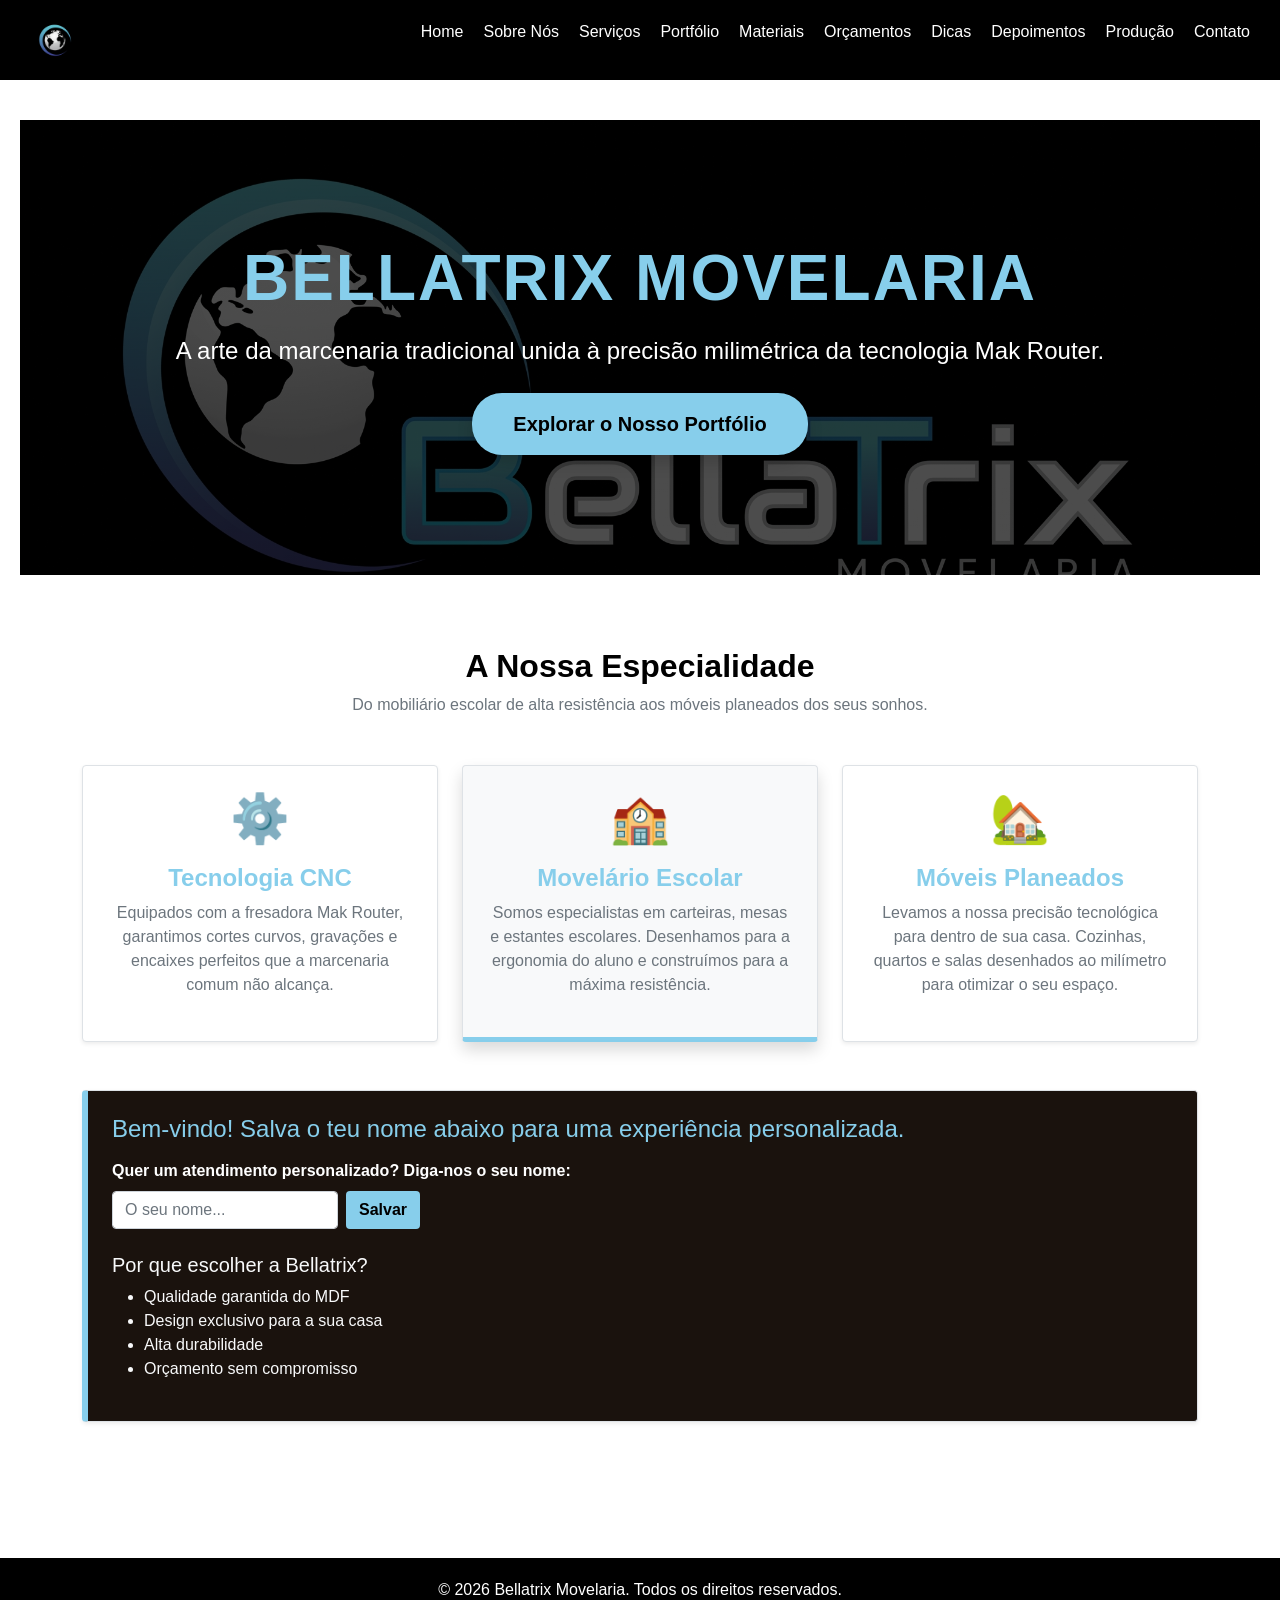
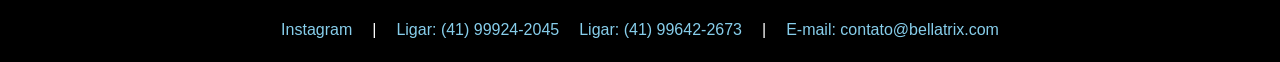
<file: index.html>
<!DOCTYPE html>
<html lang="pt-PT">
<head>
    <meta charset="UTF-8">
    <meta name="viewport" content="width=device-width, initial-scale=1.0">
    <title>Bellatrix Movelaria | Home</title>
    <link rel="stylesheet" href="css/bootstrap.min.css">
    <link rel="stylesheet" href="css/estilo.css">
    <link rel="icon" type="image/png" href="img/logo.png">
</head>
<body>
    <header>
        <nav>
            <div class="logo">
    <a href="index.html">
        <img src="img/logo.png" alt="Logo Bellatrix Movelaria" style="height: 50px; width: auto;">
    </a>
</div>
            <ul class="menu">
                <li><a href="index.html">Home</a></li>
                <li><a href="sobre.html">Sobre Nós</a></li>
                <li><a href="servicos.html">Serviços</a></li>
                <li><a href="portfolio.html">Portfólio</a></li>
                <li><a href="materiais.html">Materiais</a></li>
                <li><a href="orcamentos.html">Orçamentos</a></li>
                <li><a href="dicas.html">Dicas</a></li>
                <li><a href="depoimentos.html">Depoimentos</a></li>
                <li><a href="producao.html">Produção</a></li>
                <li><a href="contacto.html">Contato</a></li>
            </ul>
        </nav>
    </header>
    <main>
        <section class="banner-principal" style="background-image: linear-gradient(rgba(0, 0, 0, 0.7), rgba(0, 0, 0, 0.7)), url('img/banner-home.jpg'); background-size: cover; background-position: center; padding: 120px 20px; text-align: center; color: white;">
            <div class="container">
                <h1 class="display-3 fw-bold" style="color: skyblue; text-transform: uppercase; letter-spacing: 2px;">Bellatrix Movelaria</h1>
                <p class="lead fs-4 mb-4 mt-3">A arte da marcenaria tradicional unida à precisão milimétrica da tecnologia Mak Router.</p>
                <a href="portfolio.html" class="btn btn-lg shadow" style="background-color: skyblue; color: black; font-weight: bold; padding: 15px 40px; border-radius: 30px;">Explorar o Nosso Portfólio</a>
            </div>
        </section>
        <section class="container py-5 mt-4">
            <div class="text-center mb-5">
                <h2 class="fw-bold">A Nossa Especialidade</h2>
                <p class="text-muted">Do mobiliário escolar de alta resistência aos móveis planeados dos seus sonhos.</p>
            </div>
            <div class="row g-4 text-center">
                <div class="col-md-4">
                    <div class="p-4 border rounded shadow-sm h-100" style="background-color: #fff;">
                        <h1 style="font-size: 3rem;">⚙️</h1>
                        <h4 class="mt-3 fw-bold" style="color: skyblue;">Tecnologia CNC</h4>
                        <p class="mt-2 text-muted text-justify">Equipados com a fresadora Mak Router, garantimos cortes curvos, gravações e encaixes perfeitos que a marcenaria comum não alcança.</p>
                    </div>
                </div>
                <div class="col-md-4">
                    <div class="p-4 border rounded shadow h-100" style="background-color: #f8f9fa; border-bottom: 5px solid skyblue !important;">
                        <h1 style="font-size: 3rem;">🏫</h1>
                        <h4 class="mt-3 fw-bold" style="color: skyblue;">Movelário Escolar</h4>
                        <p class="mt-2 text-muted text-justify">Somos especialistas em carteiras, mesas e estantes escolares. Desenhamos para a ergonomia do aluno e construímos para a máxima resistência.</p>
                    </div>
                </div>
                <div class="col-md-4">
                    <div class="p-4 border rounded shadow-sm h-100" style="background-color: #fff;">
                        <h1 style="font-size: 3rem;">🏡</h1>
                        <h4 class="mt-3 fw-bold" style="color: skyblue;">Móveis Planeados</h4>
                        <p class="mt-2 text-muted text-justify">Levamos a nossa precisão tecnológica para dentro de sua casa. Cozinhas, quartos e salas desenhados ao milímetro para otimizar o seu espaço.</p>
                    </div>
                </div>
            </div>
        </section>
        <section class="container mb-5 pb-5">
            <div class="p-4 border rounded shadow-sm" style="background-color: #1a120d; color: white; border-left: 6px solid skyblue !important;">
                <div id="mensagem-boas-vindas" style="color: skyblue;"></div>
                
                <div class="mt-3">
                    <label for="nome-usuario" class="fw-bold mb-2">Quer um atendimento personalizado? Diga-nos o seu nome:</label>
                    <div class="d-flex gap-2">
                        <input type="text" id="nome-usuario" class="form-control w-auto" placeholder="O seu nome...">
                        <button id="btn-salvar-nome" class="btn" style="background-color: skyblue; color: black; font-weight: bold;">Salvar</button>
                    </div>
                </div>
                <div id="lista-vantagens" class="mt-4 text-light"></div>
            </div>
        </section>
    </main>
    <!-- adcionar pra chamar no whatsapp e nao ligar automaticamente-->
    <footer>
    <p>&copy; 2026 Bellatrix Movelaria. Todos os direitos reservados.</p>
    <div style="margin-top: 15px; display: flex; justify-content: center; gap: 20px;">
        <a href="https://www.instagram.com/bellatrix.movelaria" target="_blank">Instagram</a> | 
        <a href="tel:+55419999242045">Ligar: (41) 99924-2045</a>
        <a href="tel:+55419996422673">Ligar: (41) 99642-2673</a> | 
        <a href="mailto:contato@bellatrix.com">E-mail: contato@bellatrix.com</a>
    </div>
</footer>
    <script src="js/script.js"></script>
</body>
</html>
</file>
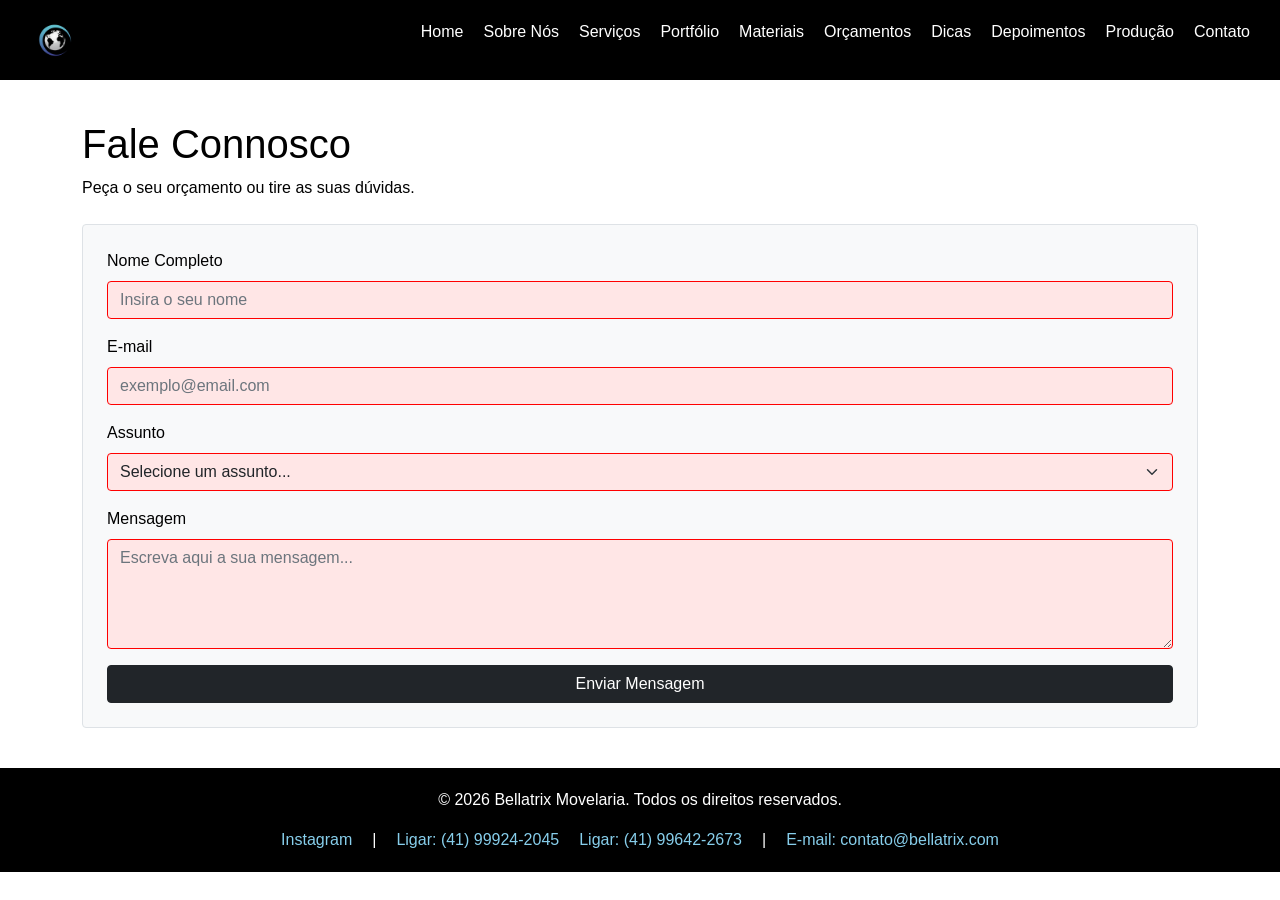
<file: contacto.html>
<!DOCTYPE html>
<html lang="pt-PT">
<head>
    <meta charset="UTF-8">
    <meta name="viewport" content="width=device-width, initial-scale=1.0">
    <title>Bellatrix Movelaria | Contato</title>
    <link rel="stylesheet" href="css/bootstrap.min.css">
    <link rel="stylesheet" href="css/estilo.css">
    <link rel="icon" type="image/png" href="img/logo.png">
</head>
<body>
    <header>
    <nav>
        <div class="logo">
    <a href="index.html">
        <img src="img/logo.png" alt="Logo Bellatrix Movelaria" style="height: 50px; width: auto;">
    </a>
</div>
        <ul class="menu">
            <li><a href="index.html">Home</a></li>
            <li><a href="sobre.html">Sobre Nós</a></li>
            <li><a href="servicos.html">Serviços</a></li>
            <li><a href="portfolio.html">Portfólio</a></li>
            <li><a href="materiais.html">Materiais</a></li>
            <li><a href="orcamentos.html">Orçamentos</a></li>
            <li><a href="dicas.html">Dicas</a></li>
            <li><a href="depoimentos.html">Depoimentos</a></li>
            <li><a href="producao.html">Produção</a></li>
            <li><a href="contato.html">Contato</a></li>
        </ul>
    </nav>
</header>
    <main class="container">
    <h1>Fale Connosco</h1>
    <p>Peça o seu orçamento ou tire as suas dúvidas.</p>
    <form action="#" method="POST" class="mt-4 p-4 border rounded bg-light">
        <div class="mb-3">
            <label for="nome" class="form-label">Nome Completo</label>
            <input type="text" id="nome" class="form-control campo-personalizado" placeholder="Insira o seu nome" required minlength="3">
        </div>
        <div class="mb-3">
            <label for="email" class="form-label">E-mail</label>
            <input type="email" id="email" class="form-control campo-personalizado" placeholder="exemplo@email.com" required pattern="[a-z0-9._%+-]+@[a-z0-9.-]+\.[a-z]{2,}$">
        </div>
        <div class="mb-3">
            <label for="assunto" class="form-label">Assunto</label>
            <select id="assunto" class="form-select campo-personalizado" required>
                <option value="">Selecione um assunto...</option>
                <option value="orcamento">Orçamento de Móveis</option>
                <option value="duvida">Dúvida Geral</option>
            </select>
        </div>
        <div class="mb-3">
            <label for="mensagem" class="form-label">Mensagem</label>
            <textarea id="mensagem" class="form-control campo-personalizado" rows="4" placeholder="Escreva aqui a sua mensagem..." required minlength="10"></textarea>
        </div>
        
        <button type="submit" class="btn btn-dark w-100 botao-enviar">Enviar Mensagem</button>
    </form>
</main>
  <footer>
    <p>&copy; 2026 Bellatrix Movelaria. Todos os direitos reservados.</p>
    <div style="margin-top: 15px; display: flex; justify-content: center; gap: 20px;">
        <a href="https://www.instagram.com/bellatrix.movelaria" target="_blank">Instagram</a> | 
        <a href="tel:+55419999242045">Ligar: (41) 99924-2045</a>
        <a href="tel:+55419996422673">Ligar: (41) 99642-2673</a> | 
        <a href="mailto:contato@bellatrix.com">E-mail: contato@bellatrix.com</a>
    </div>
</footer>
    <script src="js/script.js"></script>
</body>
</html>
</file>
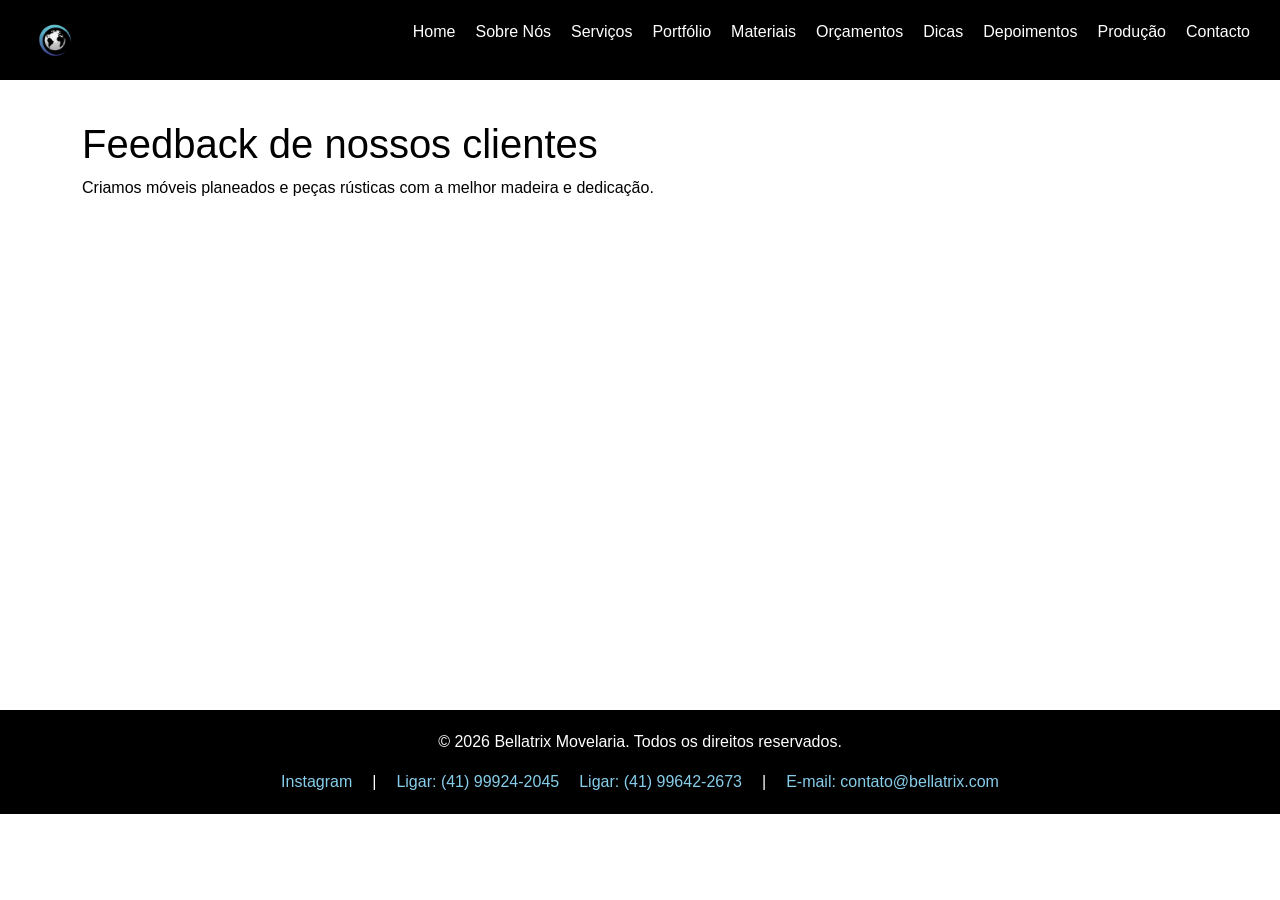
<file: depoimentos.html>
<!DOCTYPE html>
<html lang="pt-PT">
<head>
    <meta charset="UTF-8">
    <meta name="viewport" content="width=device-width, initial-scale=1.0">
    <title>Bellatrix Movelaria | Depoimentos</title>
     <link rel="stylesheet" href="css/bootstrap.min.css">
     <link rel="stylesheet" href="css/estilo.css">
     <link rel="icon" type="image/png" href="img/logo.png">
</head>
<body>
    <header>
        <nav>
            <div class="logo">
    <a href="index.html">
        <img src="img/logo.png" alt="Logo Bellatrix Movelaria" style="height: 50px; width: auto;">
    </a>
</div>
            <ul class="menu">
                <li><a href="index.html">Home</a></li>
                <li><a href="sobre.html">Sobre Nós</a></li>
                <li><a href="servicos.html">Serviços</a></li>
                <li><a href="portfolio.html">Portfólio</a></li>
                <li><a href="materiais.html">Materiais</a></li>
                <li><a href="orcamentos.html">Orçamentos</a></li>
                <li><a href="dicas.html">Dicas</a></li>
                <li><a href="depoimentos.html">Depoimentos</a></li>
                <li><a href="producao.html">Produção</a></li>
                <li><a href="contacto.html">Contacto</a></li>
            </ul>
        </nav>
    </header>
    <main class="container">
        <h1>Feedback de nossos clientes</h1>
        <p>Criamos móveis planeados e peças rústicas com a melhor madeira e dedicação.</p>
    </main>
    <footer>
    <p>&copy; 2026 Bellatrix Movelaria. Todos os direitos reservados.</p>
    <div style="margin-top: 15px; display: flex; justify-content: center; gap: 20px;">
        <a href="https://www.instagram.com/bellatrix.movelaria" target="_blank">Instagram</a> | 
        <a href="tel:+55419999242045">Ligar: (41) 99924-2045</a>
        <a href="tel:+55419996422673">Ligar: (41) 99642-2673</a> | 
        <a href="mailto:contato@bellatrix.com">E-mail: contato@bellatrix.com</a>
    </div>
</footer>
    <script src="js/script.js"></script>
</body>
</html>
</file>
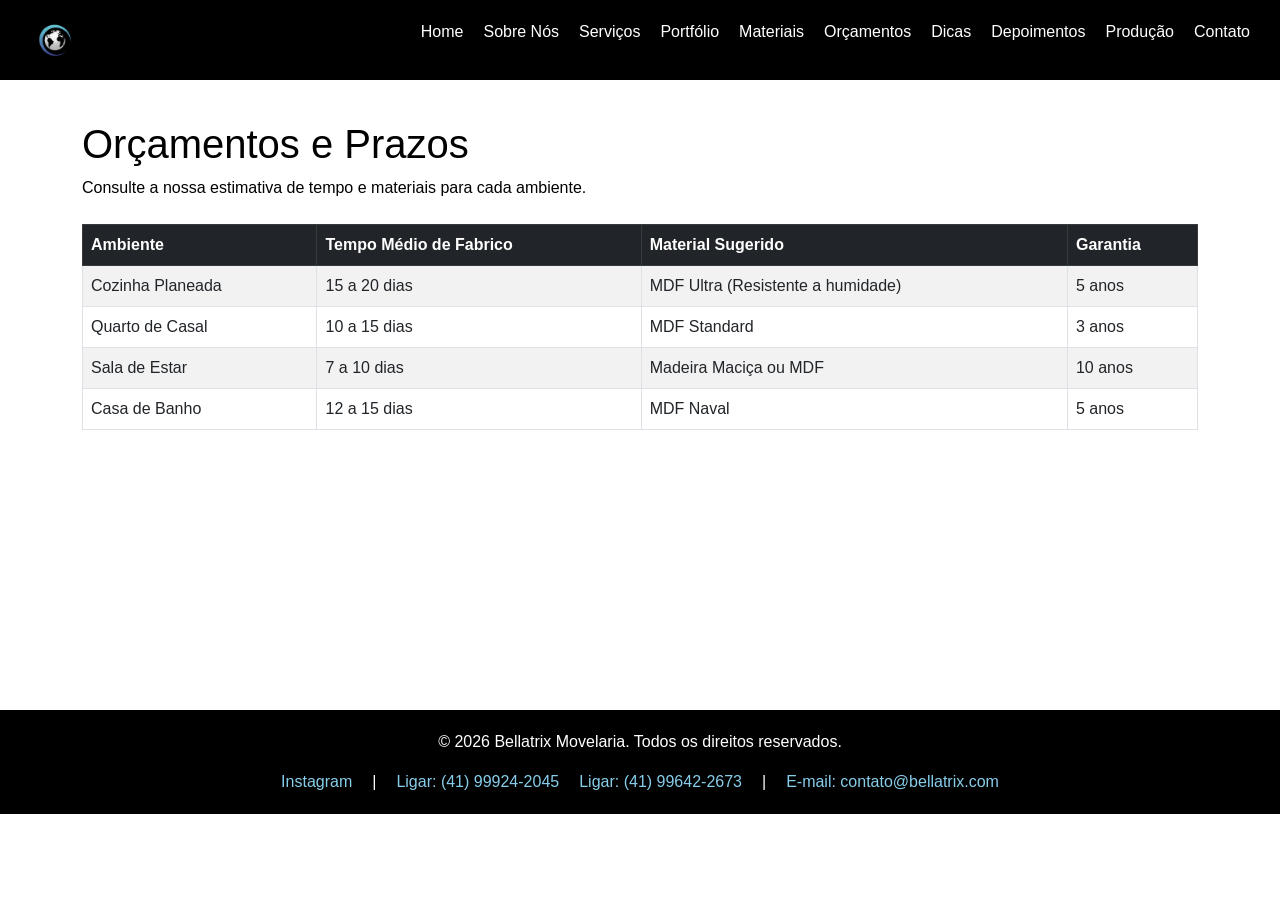
<file: orcamentos.html>
<!DOCTYPE html>
<html lang="pt-PT">
<head>
    <meta charset="UTF-8">
    <meta name="viewport" content="width=device-width, initial-scale=1.0">
    <title>Bellatrix Movelaria | Orçamentos</title>
     <link rel="stylesheet" href="css/bootstrap.min.css">
     <link rel="stylesheet" href="css/estilo.css">
     <link rel="icon" type="image/png" href="img/logo.png">
</head>
<body>
    <header>
        <nav>
            <div class="logo">
    <a href="index.html">
        <img src="img/logo.png" alt="Logo Bellatrix Movelaria" style="height: 50px; width: auto;">
    </a>
</div>
            <ul class="menu">
                <li><a href="index.html">Home</a></li>
                <li><a href="sobre.html">Sobre Nós</a></li>
                <li><a href="servicos.html">Serviços</a></li>
                <li><a href="portfolio.html">Portfólio</a></li>
                <li><a href="materiais.html">Materiais</a></li>
                <li><a href="orcamentos.html">Orçamentos</a></li>
                <li><a href="dicas.html">Dicas</a></li>
                <li><a href="depoimentos.html">Depoimentos</a></li>
                <li><a href="producao.html">Produção</a></li>
                <li><a href="contacto.html">Contato</a></li>
            </ul>
        </nav>
    </header>
    <main class="container">
    <h1>Orçamentos e Prazos</h1>
    <p>Consulte a nossa estimativa de tempo e materiais para cada ambiente.</p>
    <table class="table table-bordered table-striped mt-4">
        <thead class="table-dark">
            <tr>
                <th>Ambiente</th>
                <th>Tempo Médio de Fabrico</th>
                <th>Material Sugerido</th>
                <th>Garantia</th>
            </tr>
        </thead>
        <tbody>
            <tr>
                <td>Cozinha Planeada</td>
                <td>15 a 20 dias</td>
                <td>MDF Ultra (Resistente a humidade)</td>
                <td>5 anos</td>
            </tr>
            <tr>
                <td>Quarto de Casal</td>
                <td>10 a 15 dias</td>
                <td>MDF Standard</td>
                <td>3 anos</td>
            </tr>
            <tr>
                <td>Sala de Estar</td>
                <td>7 a 10 dias</td>
                <td>Madeira Maciça ou MDF</td>
                <td>10 anos</td>
            </tr>
            <tr>
                <td>Casa de Banho</td>
                <td>12 a 15 dias</td>
                <td>MDF Naval</td>
                <td>5 anos</td>
            </tr>
        </tbody>
    </table>
</main>

    <footer>
    <p>&copy; 2026 Bellatrix Movelaria. Todos os direitos reservados.</p>
    <div style="margin-top: 15px; display: flex; justify-content: center; gap: 20px;">
        <a href="https://www.instagram.com/bellatrix.movelaria" target="_blank">Instagram</a> | 
        <a href="tel:+55419999242045">Ligar: (41) 99924-2045</a>
        <a href="tel:+55419996422673">Ligar: (41) 99642-2673</a> | 
        <a href="mailto:contato@bellatrix.com">E-mail: contato@bellatrix.com</a>
    </div>
</footer>
    <script src="js/script.js"></script>
</body>
</html>
</file>
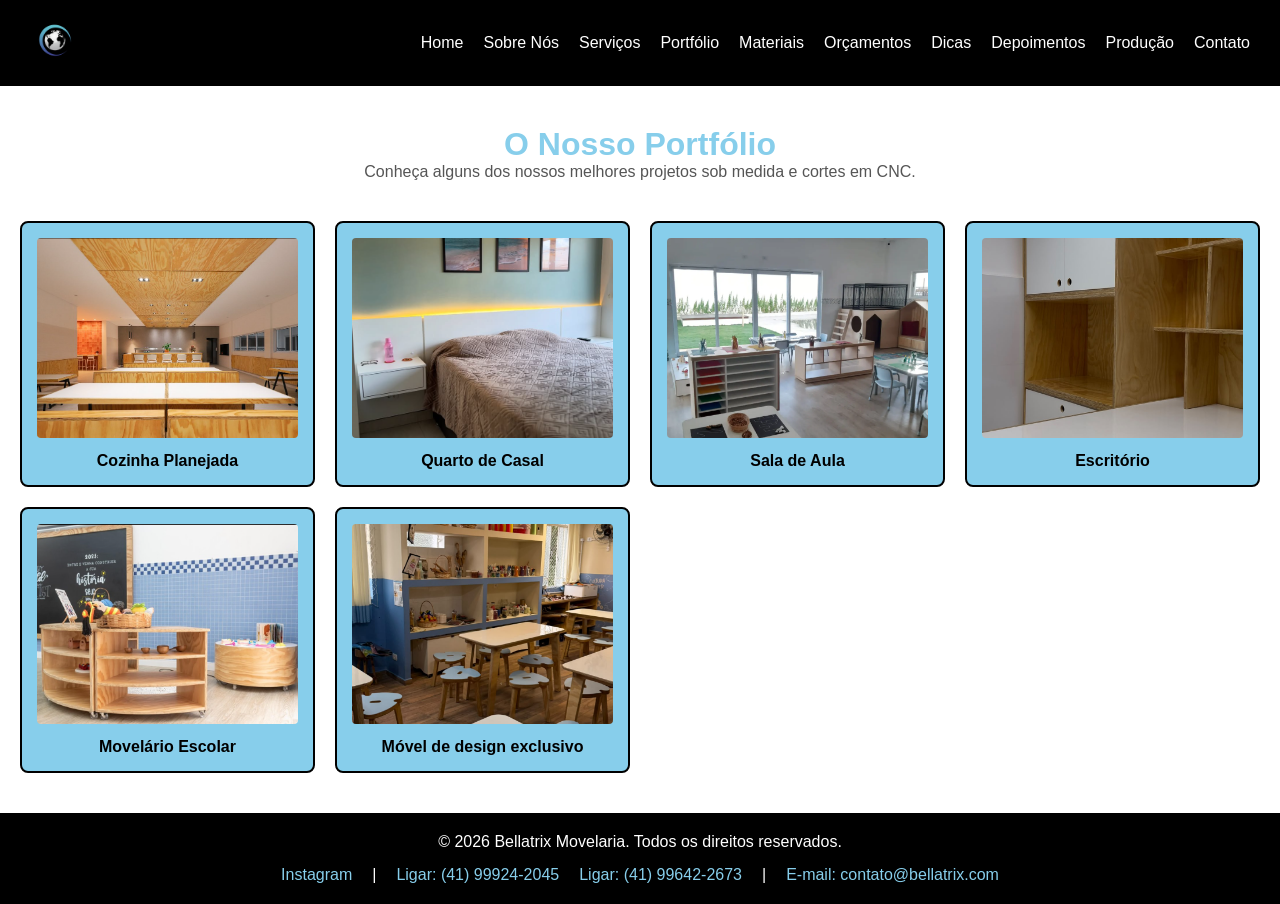
<file: portfolio.html>
<!DOCTYPE html>
<html lang="pt-PT">
<head>
    <meta charset="UTF-8">
    <meta name="viewport" content="width=device-width, initial-scale=1.0">
    <title>Bellatrix Movelaria | Portfólio</title>
<link rel="icon" type="image/png" href="img/logo.png">
    <link rel="stylesheet" href="css/estilo.css">
</head>
<body>
<!-- adcionar mais fotos-->
    <header>
        <nav>
            <div class="logo">
    <a href="index.html">
        <img src="img/logo.png" alt="Logo Bellatrix Movelaria" style="height: 50px; width: auto;">
    </a>
</div>
            <ul class="menu">
                <li><a href="index.html">Home</a></li>
                <li><a href="sobre.html">Sobre Nós</a></li>
                <li><a href="servicos.html">Serviços</a></li>
                <li><a href="portfolio.html">Portfólio</a></li>
                <li><a href="materiais.html">Materiais</a></li>
                <li><a href="orcamentos.html">Orçamentos</a></li>
                <li><a href="dicas.html">Dicas</a></li>
                <li><a href="depoimentos.html">Depoimentos</a></li>
                <li><a href="producao.html">Produção</a></li>
                <li><a href="contacto.html">Contato</a></li>
            </ul>
        </nav>
    </header>

    <main class="container">
    <div style="text-align: center; margin-bottom: 40px;">
        <h1 style="color: skyblue;">O Nosso Portfólio</h1>
        <p style="color: #555;">Conheça alguns dos nossos melhores projetos sob medida e cortes em CNC.</p>
    </div>
    <section class="galeria-grid">
        <div class="item-galeria" style="padding: 15px;">
            <img src="img/cozinha-solos.png" alt="Cozinha Planejada" style="width: 100%; height: 200px; object-fit: cover; border-radius: 4px; margin-bottom: 10px;">
            <p style="margin: 0; font-weight: bold;">Cozinha Planejada</p>
        </div>
        
        <div class="item-galeria" style="padding: 15px;">
            <img src="img/port-quarto.png" alt="Quarto de Casal" style="width: 100%; height: 200px; object-fit: cover; border-radius: 4px; margin-bottom: 10px;">
            <p style="margin: 0; font-weight: bold;">Quarto de Casal</p>
        </div>
        
        <div class="item-galeria" style="padding: 15px;">
            <img src="img/port-sala.png" alt="sala de aula" style="width: 100%; height: 200px; object-fit: cover; border-radius: 4px; margin-bottom: 10px;">
            <p style="margin: 0; font-weight: bold;">Sala de Aula</p>
        </div>
        
        <div class="item-galeria" style="padding: 15px;">
            <img src="img/port-escritorio.png" alt="Escritório" style="width: 100%; height: 200px; object-fit: cover; border-radius: 4px; margin-bottom: 10px;">
            <p style="margin: 0; font-weight: bold;">Escritório </p>
        </div>
        
        <div class="item-galeria" style="padding: 15px;">
            <img src="img/movel-escola.png" alt="Casa de Banho" style="width: 100%; height: 200px; object-fit: cover; border-radius: 4px; margin-bottom: 10px;">
            <p style="margin: 0; font-weight: bold;">Movelário Escolar</p>
        </div>
        
        <div class="item-galeria" style="padding: 15px;">
            <img src="img/port-rustico.png" alt="Móvel Rústico" style="width: 100%; height: 200px; object-fit: cover; border-radius: 4px; margin-bottom: 10px;">
            <p style="margin: 0; font-weight: bold;">Móvel de design exclusivo</p>
        </div>
    </section>
</main>

   <footer>
    <p>&copy; 2026 Bellatrix Movelaria. Todos os direitos reservados.</p>
    <div style="margin-top: 15px; display: flex; justify-content: center; gap: 20px;">
        <a href="https://www.instagram.com/bellatrix.movelaria" target="_blank">Instagram</a> | 
        <a href="tel:+55419999242045">Ligar: (41) 99924-2045</a>
        <a href="tel:+55419996422673">Ligar: (41) 99642-2673</a> | 
        <a href="mailto:contato@bellatrix.com">E-mail: contato@bellatrix.com</a>
    </div>
</footer>
    <script src="js/script.js"></script>
</body>
</html>
</file>
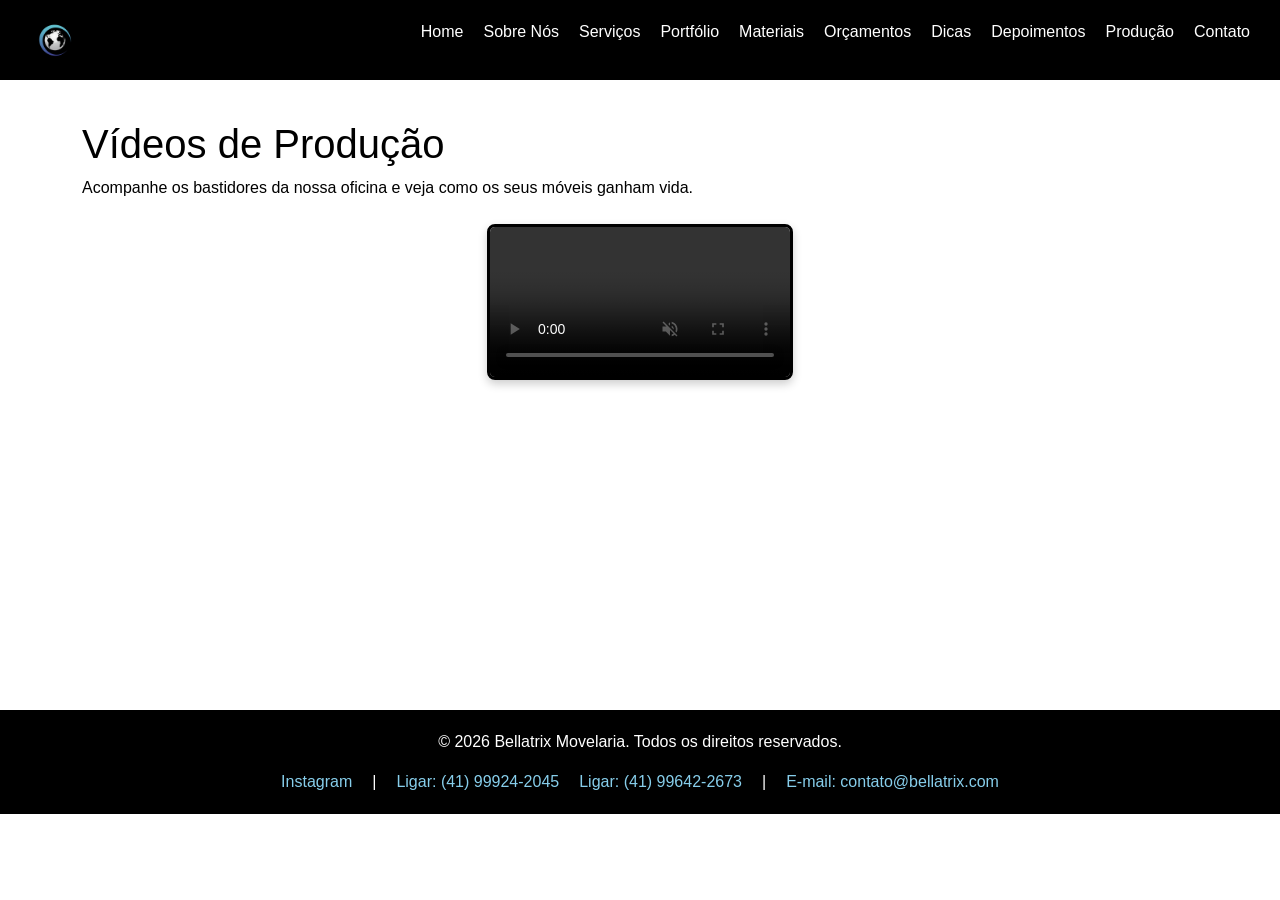
<file: producao.html>
<!DOCTYPE html>
<html lang="pt-PT">
<head>
    <meta charset="UTF-8">
    <meta name="viewport" content="width=device-width, initial-scale=1.0">
    <title>Bellatrix Movelaria | Produção</title>
     <link rel="stylesheet" href="css/bootstrap.min.css">
     <link rel="stylesheet" href="css/estilo.css">
     <link rel="icon" type="image/png" href="img/logo.png">
</head>
<body>
    <header>
        <nav>
            <div class="logo">
    <a href="index.html">
        <img src="img/logo.png" alt="Logo Bellatrix Movelaria" style="height: 50px; width: auto;">
    </a>
</div>
            <ul class="menu">
                <li><a href="index.html">Home</a></li>
                <li><a href="sobre.html">Sobre Nós</a></li>
                <li><a href="servicos.html">Serviços</a></li>
                <li><a href="portfolio.html">Portfólio</a></li>
                <li><a href="materiais.html">Materiais</a></li>
                <li><a href="orcamentos.html">Orçamentos</a></li>
                <li><a href="dicas.html">Dicas</a></li>
                <li><a href="depoimentos.html">Depoimentos</a></li>
                <li><a href="producao.html">Produção</a></li>
                <li><a href="contacto.html">Contato</a></li>
            </ul>
        </nav>
    </header>
 <main class="container">
    <h1>Vídeos de Produção</h1>
    <p>Acompanhe os bastidores da nossa oficina e veja como os seus móveis ganham vida.</p>
    <div class="text-center mt-4">
        <video controls muted style="max-width: 100%; max-height: 700px; width: 700px height: auto; border-radius: 8px; border: 3px solid black; box-shadow: 0px 4px 10px rgba(0,0,0,0.2);">
            <source src="video/producao.mp4" type="video/mp4">
        </video>
    </div>
 </main>
    <footer>
    <p>&copy; 2026 Bellatrix Movelaria. Todos os direitos reservados.</p>
    <div style="margin-top: 15px; display: flex; justify-content: center; gap: 20px;">
        <a href="https://www.instagram.com/bellatrix.movelaria" target="_blank">Instagram</a> | 
        <a href="tel:+55419999242045">Ligar: (41) 99924-2045</a>
        <a href="tel:+55419996422673">Ligar: (41) 99642-2673</a> | 
        <a href="mailto:contato@bellatrix.com">E-mail: contato@bellatrix.com</a>
    </div>
</footer>
    <script src="js/script.js"></script>
</body>
</html>
</file>
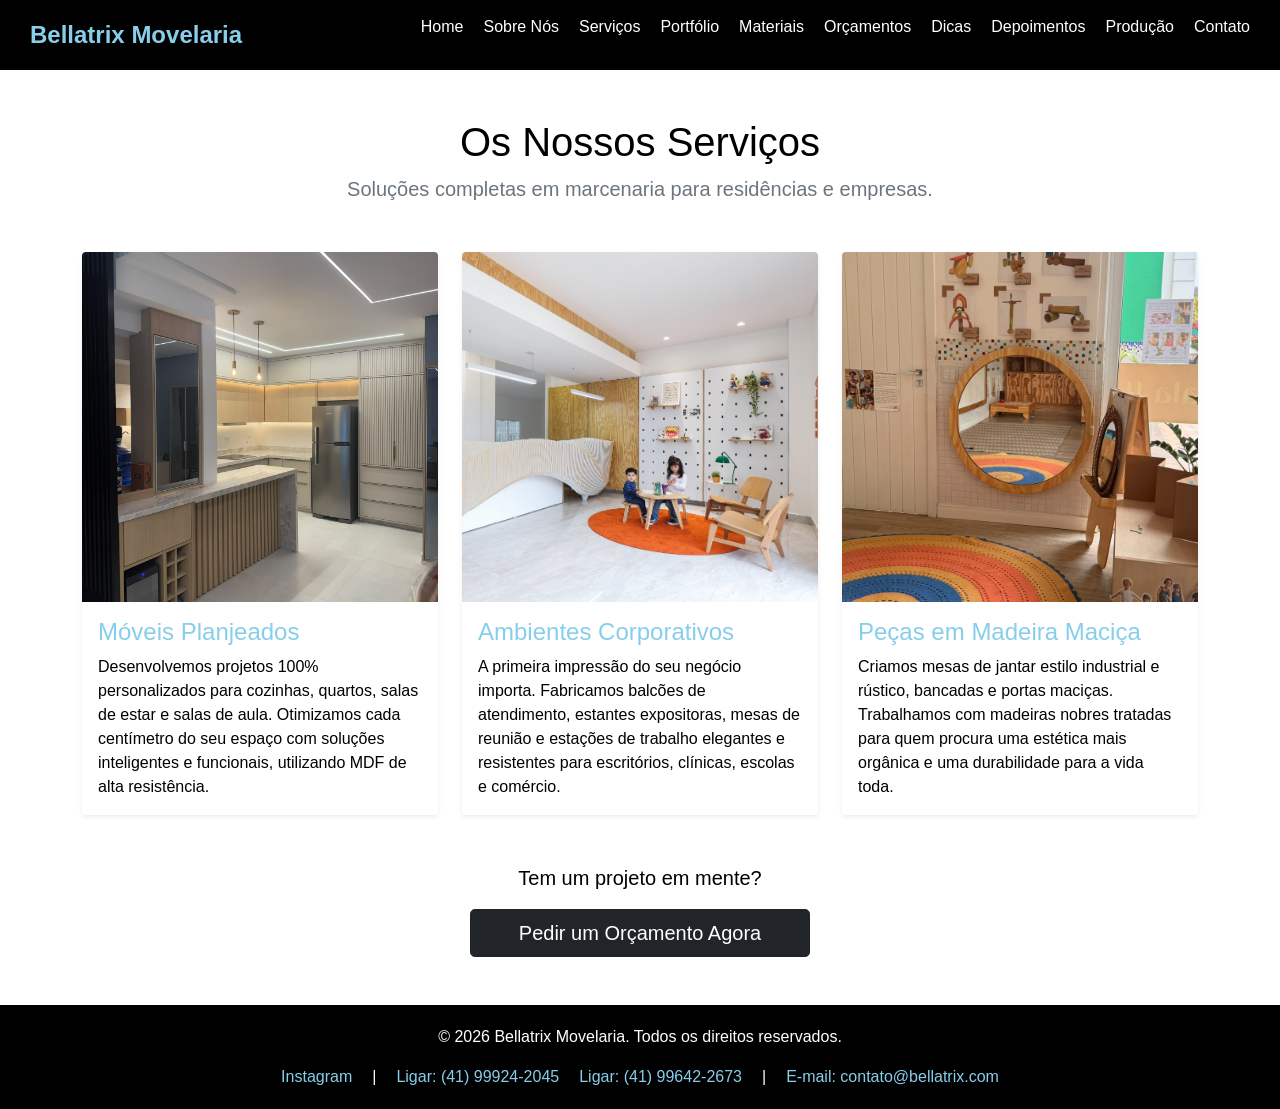
<file: servicos.html>
<!DOCTYPE html>
<html lang="pt-PT">
<head>
    <meta charset="UTF-8">
    <meta name="viewport" content="width=device-width, initial-scale=1.0">
    <title>Bellatrix Movelaria | Serviços</title>
     <link rel="stylesheet" href="css/bootstrap.min.css">
     <link rel="stylesheet" href="css/estilo.css">
     <link rel="icon" type="image/png" href="img/logo.png">
</head>
<body>
<!-- adcionar fotos dos nossos trabalhos nos respectivos lugares-->
    <header>
        <nav>
            <div class="logo">Bellatrix Movelaria</div>
            <ul class="menu">
                <li><a href="index.html">Home</a></li>
                <li><a href="sobre.html">Sobre Nós</a></li>
                <li><a href="servicos.html">Serviços</a></li>
                <li><a href="portfolio.html">Portfólio</a></li>
                <li><a href="materiais.html">Materiais</a></li>
                <li><a href="orcamentos.html">Orçamentos</a></li>
                <li><a href="dicas.html">Dicas</a></li>
                <li><a href="depoimentos.html">Depoimentos</a></li>
                <li><a href="producao.html">Produção</a></li>
                <li><a href="contacto.html">Contato</a></li>
            </ul>
        </nav>
    </header>

   <main id="pagina-servicos" class="container py-5">
    <div class="text-center mb-5">
        <h1 class="font-weight-bold">Os Nossos Serviços</h1>
        <p class="lead text-muted">Soluções completas em marcenaria para residências e empresas.</p>
    </div>
    <div class="row g-4">
        <div class="col-md-6 col-lg-4">
            <div class="card h-100 shadow-sm border-0">
                <img src="img/servico-planeados.png" class="card-img-top" alt="Cozinha Planeada">
                <div class="card-body">
                    <h4 class="card-title" style="color: skyblue;">Móveis Planjeados</h4>
                    <p class="card-text text-justify">
                        Desenvolvemos projetos 100% personalizados para cozinhas, quartos, salas de estar e salas de aula. Otimizamos cada centímetro do seu espaço com soluções inteligentes e funcionais, utilizando MDF de alta resistência.
                    </p>
                </div>
            </div>
        </div>
        <div class="col-md-6 col-lg-4">
            <div class="card h-100 shadow-sm border-0">
                <img src="img/servico-loja.png" class="card-img-top" alt="Balcão de Loja">
                <div class="card-body">
                    <h4 class="card-title" style="color: skyblue;">Ambientes Corporativos</h4>
                    <p class="card-text text-justify">
                        A primeira impressão do seu negócio importa. Fabricamos balcões de atendimento, estantes expositoras, mesas de reunião e estações de trabalho elegantes e resistentes para escritórios, clínicas, escolas e comércio.
                    </p>
                </div>
            </div>
        </div>
        <div class="col-md-6 col-lg-4">
            <div class="card h-100 shadow-sm border-0">
                <img src="img/servico-rustico.png" class="card-img-top" alt="Mesa de Madeira Maciça">
                <div class="card-body">
                    <h4 class="card-title" style="color: skyblue;">Peças em Madeira Maciça</h4>
                    <p class="card-text text-justify">
                        Criamos mesas de jantar estilo industrial e rústico, bancadas e portas maciças. Trabalhamos com madeiras nobres tratadas para quem procura uma estética mais orgânica e uma durabilidade para a vida toda.
                    </p>
                </div>
            </div>
        </div>
    </div>
    <div class="text-center mt-5">
        <p class="fs-5">Tem um projeto em mente?</p>
        <a href="contacto.html" class="btn btn-dark btn-lg px-5">Pedir um Orçamento Agora</a>
    </div>
</main>
    <footer>
    <p>&copy; 2026 Bellatrix Movelaria. Todos os direitos reservados.</p>
    <div style="margin-top: 15px; display: flex; justify-content: center; gap: 20px;">
        <a href="https://www.instagram.com/bellatrix.movelaria" target="_blank">Instagram</a> | 
        <a href="tel:+55419999242045">Ligar: (41) 99924-2045</a>
        <a href="tel:+55419996422673">Ligar: (41) 99642-2673</a> | 
        <a href="mailto:contato@bellatrix.com">E-mail: contato@bellatrix.com</a>
    </div>
</footer>
    <script src="js/script.js"></script>
</body>
</html>
</file>
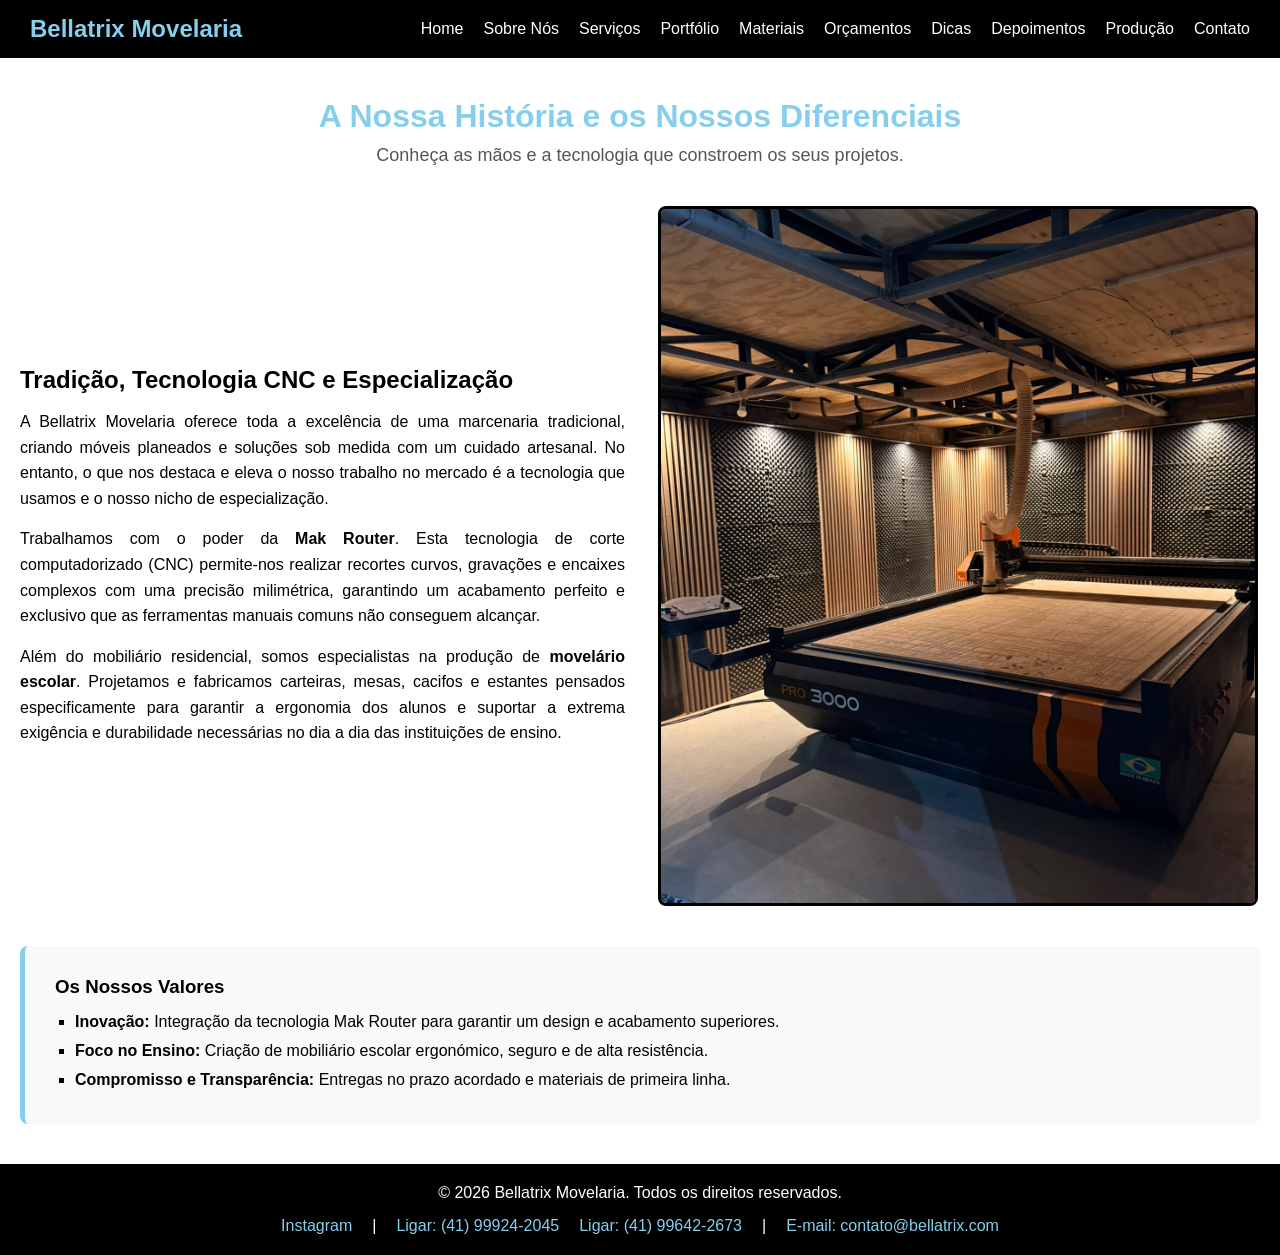
<file: sobre.html>
<!DOCTYPE html>
<html lang="pt-PT">
<head>
    <meta charset="UTF-8">
    <meta name="viewport" content="width=device-width, initial-scale=1.0">
    <title>Bellatrix Movelaria | Sobre Nós</title>
    
    <link rel="stylesheet" href="css/estilo.css">
    <link rel="icon" type="image/png" href="img/logo.png">
</head>
<body>
    <header>
        <nav>
            <div class="logo">Bellatrix Movelaria</div>
            <ul class="menu">
                <li><a href="index.html">Home</a></li>
                <li><a href="sobre.html">Sobre Nós</a></li>
                <li><a href="servicos.html">Serviços</a></li>
                <li><a href="portfolio.html">Portfólio</a></li>
                <li><a href="materiais.html">Materiais</a></li>
                <li><a href="orcamentos.html">Orçamentos</a></li>
                <li><a href="dicas.html">Dicas</a></li>
                <li><a href="depoimentos.html">Depoimentos</a></li>
                <li><a href="producao.html">Produção</a></li>
                <li><a href="contacto.html">Contato</a></li>
            </ul>
        </nav>
    </header>
   <main class="container">
    <div style="text-align: center; margin-bottom: 40px;">
        <h1 style="color: skyblue; margin-bottom: 10px;">A Nossa História e os Nossos Diferenciais</h1>
        <p style="font-size: 18px; color: #555;">Conheça as mãos e a tecnologia que constroem os seus projetos.</p>
    </div>
    <div style="display: flex; gap: 30px; flex-wrap: wrap; margin-bottom: 40px; align-items: center;">
        <div style="flex: 1; min-width: 300px;">
            <h2 style="margin-bottom: 15px;">Tradição, Tecnologia CNC e Especialização</h2>
            <p style="line-height: 1.6; text-align: justify; margin-bottom: 15px;">
                A Bellatrix Movelaria oferece toda a excelência de uma marcenaria tradicional, criando móveis planeados e soluções sob medida com um cuidado artesanal. No entanto, o que nos destaca e eleva o nosso trabalho no mercado é a tecnologia que usamos e o nosso nicho de especialização.
            </p>
            <p style="line-height: 1.6; text-align: justify; margin-bottom: 15px;">
                Trabalhamos com o poder da <strong>Mak Router</strong>. Esta tecnologia de corte computadorizado (CNC) permite-nos realizar recortes curvos, gravações e encaixes complexos com uma precisão milimétrica, garantindo um acabamento perfeito e exclusivo que as ferramentas manuais comuns não conseguem alcançar.
            </p>
            <p style="line-height: 1.6; text-align: justify;">
                Além do mobiliário residencial, somos especialistas na produção de <strong>movelário escolar</strong>. Projetamos e fabricamos carteiras, mesas, cacifos e estantes pensados especificamente para garantir a ergonomia dos alunos e suportar a extrema exigência e durabilidade necessárias no dia a dia das instituições de ensino.
            </p>
        </div>
        <div style="flex: 1; min-width: 300px;">
        <img src="img/sobre-mak-router.png" alt="A nossa Mak Router em funcionamento" style="max-width: 100%; max-height: 700px; width: 600px; height: auto; display: block; margin: 0 auto; border-radius: 8px; border: 3px solid black;">        </div>
    </div>

    <div style="background-color: #f9f9f9; padding: 30px; border-radius: 8px; border-left: 5px solid skyblue;">
        <h3 style="margin-bottom: 10px;">Os Nossos Valores</h3>
        <ul style="line-height: 1.8; list-style-type: square; margin-left: 20px;">
            <li><strong>Inovação:</strong> Integração da tecnologia Mak Router para garantir um design e acabamento superiores.</li>
            <li><strong>Foco no Ensino:</strong> Criação de mobiliário escolar ergonómico, seguro e de alta resistência.</li>
            <li><strong>Compromisso e Transparência:</strong> Entregas no prazo acordado e materiais de primeira linha.</li>
        </ul>
    </div>
</main>
    <footer>
    <p>&copy; 2026 Bellatrix Movelaria. Todos os direitos reservados.</p>
    <div style="margin-top: 15px; display: flex; justify-content: center; gap: 20px;">
        <a href="https://www.instagram.com/bellatrix.movelaria" target="_blank">Instagram</a> | 
        <a href="tel:+55419999242045">Ligar: (41) 99924-2045</a>
        <a href="tel:+55419996422673">Ligar: (41) 99642-2673</a> | 
        <a href="mailto:contato@bellatrix.com">E-mail: contato@bellatrix.com</a>
    </div>
</footer>
    <script src="js/script.js"></script>
</body>
</html>
</file>
<file: css/estilo.css>
/* --- RESET BÁSICO --- */
* {
    margin: 0;
    padding: 0;
    box-sizing: border-box;
    font-family: 'Segoe UI', Tahoma, Geneva, Verdana, sans-serif;
}

/* --- CABEÇALHO E MENU (FLEXBOX) --- */
header {
    background-color: black; /* Fundo baseado na cor da logo */
    color: white;
    padding: 15px 30px;
}

nav {
    display: flex; /* Uso de CSS Flexbox exigido no projeto */
    justify-content: space-between;
    align-items: center;
}

.logo {
    font-size: 24px;
    font-weight: bold;
    color: skyblue; /* Tom de azul claro baseado nas letras B e T da logo */
}

.menu {
    list-style: none;
    display: flex;
    gap: 20px;
}

.menu li a {
    color: white; /* Restante do texto baseado na logo */
    text-decoration: none;
    font-size: 16px;
    transition: color 0.3s ease;
}

/* Efeito Hover nos links do menu exigido pelo professor */
.menu li a:hover {
    color: skyblue; /* Fica azul claro ao passar o rato */
}

/* --- CONTEÚDO PRINCIPAL --- */
main {
    min-height: 70vh; /* Garante que o rodapé fica no fundo */
    padding: 40px 20px;
    background-color: white; /* Fundo branco para facilitar a leitura dos textos */
    color: black;
}

/* --- RODAPÉ --- */
footer {
    background-color: black;
    color: white;
    text-align: center;
    padding: 20px;
    margin-top: auto;
}

footer a {
    color: skyblue;
    text-decoration: none;
}

footer a:hover {
    text-decoration: underline;
}
/* --- GALERIA PORTFÓLIO (CSS GRID) --- */
.galeria-grid {
    display: grid; /* Exigência do professor: uso de Grid Layout */
    grid-template-columns: repeat(auto-fit, minmax(250px, 1fr)); /* Torna a grelha responsiva automaticamente */
    gap: 20px;
    margin-top: 30px;
}

.item-galeria {
    background-color: skyblue; /* Mantendo a cor da sua logo */
    color: black;
    padding: 60px 20px;
    text-align: center;
    font-weight: bold;
    border: 2px solid black;
    border-radius: 8px;
    transition: transform 0.3s ease;
}

.item-galeria:hover {
    transform: scale(1.05); /* Pequeno efeito de zoom ao passar o rato */
}
/* --- ESTILOS DO FORMULÁRIO (EXIGÊNCIA DO PROJETO) --- */

/* Estado :focus - Quando o utilizador clica dentro do campo para escrever */
.campo-personalizado:focus {
    border-color: skyblue;
    box-shadow: 0 0 8px skyblue;
    outline: none;
}

/* Estado :invalid - Quando o campo está vazio ou preenchido incorretamente */
.campo-personalizado:invalid {
    border-color: red;
    background-color: #ffe6e6; /* Um fundo levemente avermelhado para alertar o utilizador */
}

/* Estado :hover - Efeito ao passar o rato no botão de submissão */
.botao-enviar:hover {
    background-color: skyblue !important;
    color: black !important;
    border-color: black !important;
    font-weight: bold;
}
/* Padrão para as imagens dos cartões EXCLUSIVAMENTE na página de Serviços */
#pagina-servicos .card-img-top {
    height: 350px; /* Define uma altura fixa para todas as fotos */
    object-fit: cover; /* Corta a imagem de forma elegante para preencher o espaço sem distorcer */
    border-radius: 4px 4px 0 0; /* Arredonda apenas os cantos superiores para encaixar no cartão */
}
</file>
